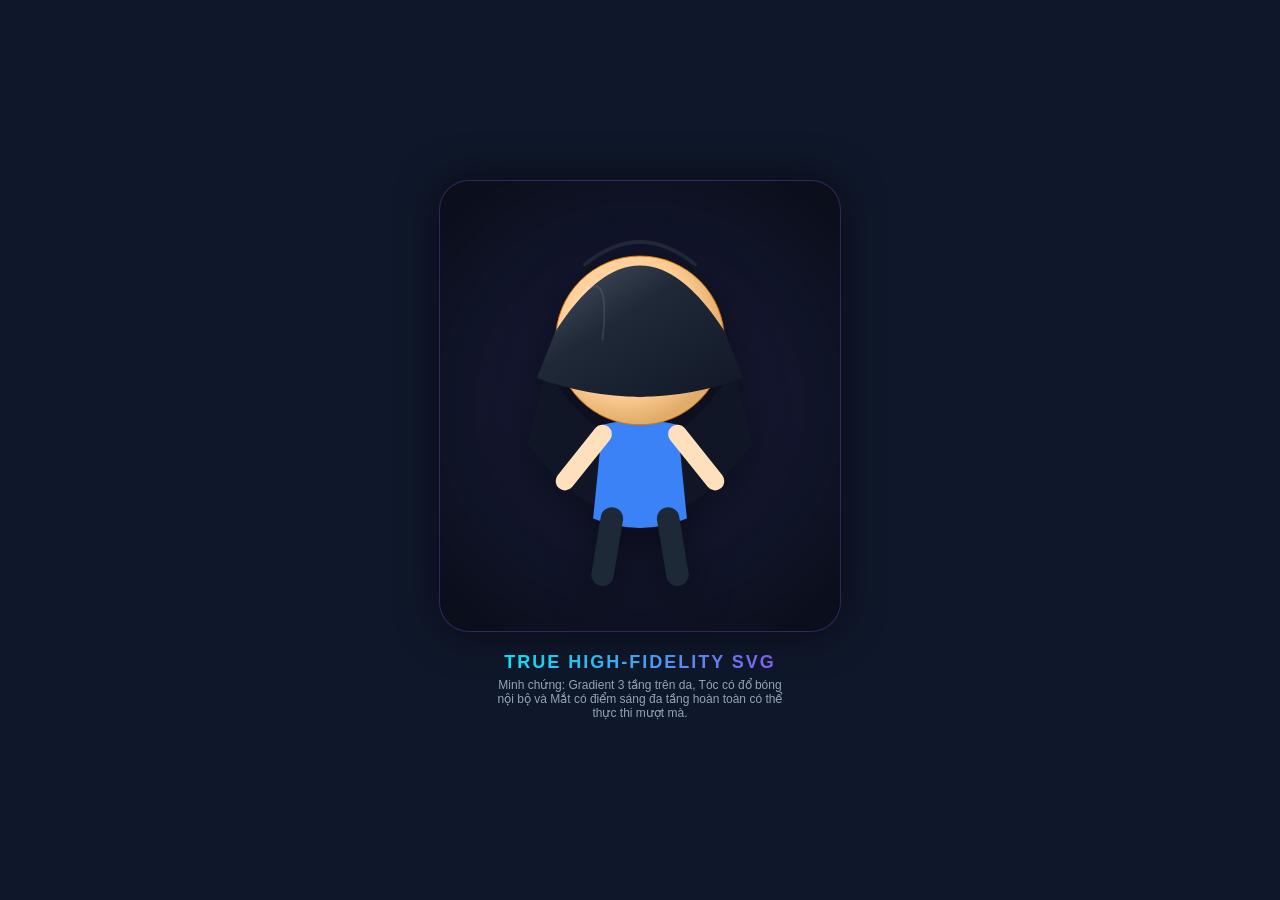
<file: chibi_high_fidelity_test.html>
<!DOCTYPE html>
<html lang="vi">
<head>
    <meta charset="UTF-8">
    <meta name="viewport" content="width=device-width, initial-scale=1.0">
    <title>Chibi High-Fidelity Proof of Concept</title>
    <style>
        body {
            background: #0f172a;
            color: #fff;
            font-family: 'Segoe UI', Tahoma, Geneva, Verdana, sans-serif;
            display: flex;
            flex-direction: column;
            align-items: center;
            justify-content: center;
            height: 100vh;
            margin: 0;
            overflow: hidden;
        }
        .container {
            position: relative;
            width: 400px;
            height: 450px;
            background: radial-gradient(circle, rgba(139, 92, 246, 0.1) 0%, rgba(0,0,0,0.4) 100%);
            border-radius: 30px;
            border: 1px solid rgba(139,92,246,0.3);
            display: flex;
            align-items: center;
            justify-content: center;
            box-shadow: 0 0 40px rgba(0,0,0,0.5);
        }
        .label {
            margin-top: 20px;
            font-size: 18px;
            font-weight: 800;
            text-transform: uppercase;
            letter-spacing: 2px;
            background: linear-gradient(135deg, #00f3ff, #8b5cf6);
            -webkit-background-clip: text;
            -webkit-text-fill-color: transparent;
        }
        .desc {
            font-size: 12px;
            color: #94a3b8;
            margin-top: 5px;
            text-align: center;
            max-width: 300px;
        }
        svg {
            width: 100%;
            height: 100%;
            filter: drop-shadow(0 10px 20px rgba(0,0,0,0.5));
        }
        
        @keyframes float {
            0%, 100% { transform: translateY(0); }
            50% { transform: translateY(-10px); }
        }
        .chibi-main {
            animation: float 3s infinite ease-in-out;
        }
    </style>
</head>
<body>
    <div class="container">
        <svg viewBox="0 0 200 240" xmlns="http://www.w3.org/2000/svg">
            <defs>
                <!-- Skin Gradient (Multi-layered for depth) -->
                <radialGradient id="skinGrad" cx="40%" cy="40%" r="60%">
                    <stop offset="0%" stop-color="#ffe0bd" />
                    <stop offset="70%" stop-color="#ffcd94" />
                    <stop offset="100%" stop-color="#e0ac69" />
                </radialGradient>
                
                <!-- Hair Gradient (Glossy) -->
                <linearGradient id="hairGrad" x1="0%" y1="0%" x2="100%" y2="100%">
                    <stop offset="0%" stop-color="#4b5563" />
                    <stop offset="40%" stop-color="#1f2937" />
                    <stop offset="100%" stop-color="#111827" />
                </linearGradient>
                
                <!-- Eye Glow -->
                <filter id="eyeGlow">
                    <feGaussianBlur stdDeviation="1.5" result="blur"/>
                    <feComposite in="SourceGraphic" in2="blur" operator="over"/>
                </filter>
                
                <!-- Shadow Mask -->
                <mask id="headMask">
                    <circle cx="100" cy="85" r="45" fill="white" />
                </mask>
            </defs>
            
            <g class="chibi-main">
                <!-- 1. Back Hair (Behind Head) -->
                <path d="M 50 100 Q 100 180 150 100 L 160 140 Q 100 220 40 140 Z" fill="#111827" opacity="0.9" />
                
                <!-- 2. Body -->
                <g class="body">
                    <!-- Neck -->
                    <rect x="92" y="120" width="16" height="15" fill="#e0ac69" rx="5" />
                    <!-- Torso -->
                    <path d="M 80 130 Q 100 125 120 130 L 125 180 Q 100 190 75 180 Z" fill="#3b82f6" />
                    <!-- Arms (Simple but shaded) -->
                    <path d="M 80 135 L 60 160" stroke="#ffe0bd" stroke-width="10" stroke-linecap="round" />
                    <path d="M 120 135 L 140 160" stroke="#ffe0bd" stroke-width="10" stroke-linecap="round" />
                    <!-- Legs -->
                    <path d="M 85 180 L 80 210" stroke="#1e2937" stroke-width="12" stroke-linecap="round" />
                    <path d="M 115 180 L 120 210" stroke="#1e2937" stroke-width="12" stroke-linecap="round" />
                </g>

                <!-- 3. Head (The "Face" Base) -->
                <g class="head">
                    <circle cx="100" cy="85" r="45" fill="url(#skinGrad)" stroke="#d97706" stroke-width="0.5" />
                    <!-- Cheeks Blush -->
                    <circle cx="75" cy="100" r="8" fill="#f43f5e" opacity="0.3" filter="url(#eyeGlow)" />
                    <circle cx="125" cy="100" r="8" fill="#f43f5e" opacity="0.3" filter="url(#eyeGlow)" />
                </g>
                
                <!-- 4. Face Features (High Fidelty) -->
                <g class="face">
                    <!-- Left Eye -->
                    <g transform="translate(75, 85)">
                        <circle r="8" fill="#111" />
                        <circle r="3" cx="-2" cy="-2" fill="#fff" /> <!-- Sparkle -->
                        <circle r="1" cx="2" cy="3" fill="#fff" opacity="0.5" /> <!-- Sub-sparkle -->
                    </g>
                    <!-- Right Eye -->
                    <g transform="translate(125, 85)">
                        <circle r="8" fill="#111" />
                        <circle r="3" cx="-2" cy="-2" fill="#fff" />
                        <circle r="1" cx="2" cy="3" fill="#fff" opacity="0.5" />
                    </g>
                    <!-- Mouth -->
                    <path d="M 92 110 Q 100 118 108 110" fill="none" stroke="#6b21a8" stroke-width="2.5" stroke-linecap="round" />
                    <path d="M 100 114 Q 100 117 100 114" fill="#a855f7" opacity="0.5" stroke-width="1" /> <!-- Tongue peek -->
                </g>
                
                <!-- 5. Front Hair (Styles) -->
                <g class="front-hair">
                    <!-- A stylized fringe with multiple paths for depth -->
                    <path d="M 55 80 Q 100 10 145 80 L 155 105 Q 100 125 45 105 Z" fill="url(#hairGrad)" />
                    <!-- Strands/Highlights -->
                    <path d="M 70 45 Q 100 20 130 45" fill="none" stroke="#6b7280" stroke-width="2" opacity="0.2" />
                    <path d="M 65 65 Q 85 40 80 85" fill="none" stroke="#fff" stroke-width="1" opacity="0.1" />
                </g>
            </g>
        </svg>
    </div>
    
    <div class="label">True High-Fidelity SVG</div>
    <div class="desc">Minh chứng: Gradient 3 tầng trên da, Tóc có đổ bóng nội bộ và Mắt có điểm sáng đa tầng hoàn toàn có thể thực thi mượt mà.</div>
</body>
</html>
</file>
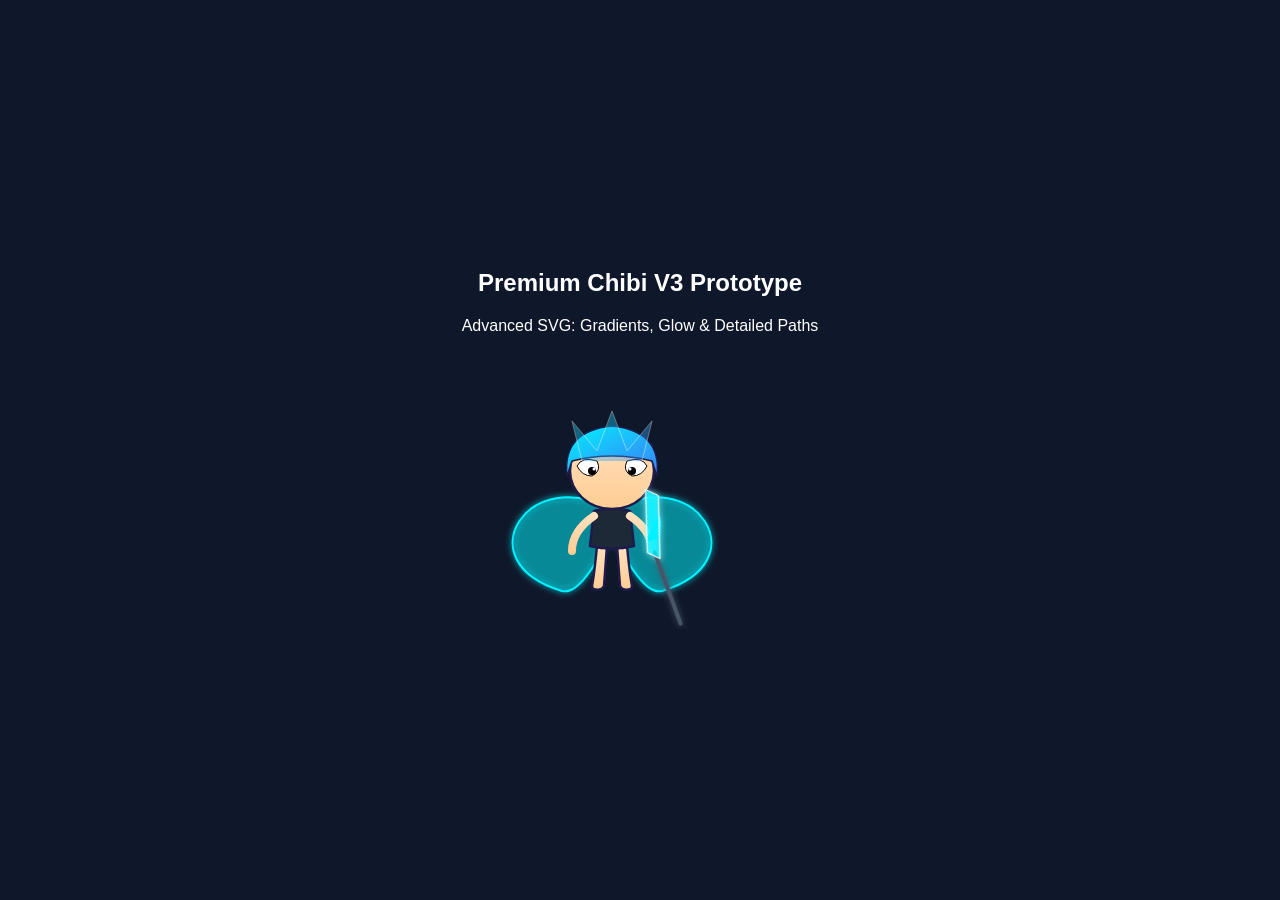
<file: chibi_v3_demo.html>
<!DOCTYPE html>
<html>
<head>
    <style>
        body { background: #0f172a; display: flex; justify-content: center; align-items: center; height: 100vh; margin: 0; }
        .demo-container { text-align: center; color: #fff; font-family: sans-serif; }
        .chibi-v3 { width: 300px; height: 300px; }
    </style>
</head>
<body>
    <div class="demo-container">
        <h2>Premium Chibi V3 Prototype</h2>
        <p>Advanced SVG: Gradients, Glow & Detailed Paths</p>
        <div class="chibi-v3">
            <svg viewBox="-50 -50 300 300" xmlns="http://www.w3.org/2000/svg">
                <defs>
                    <!-- Skin Gradient -->
                    <linearGradient id="skinGrad" x1="0%" y1="0%" x2="0%" y2="100%">
                        <stop offset="0%" stop-color="#ffe0bd" />
                        <stop offset="100%" stop-color="#ffcd94" />
                    </linearGradient>
                    <!-- Cyber Hair Gradient -->
                    <linearGradient id="hairGrad" x1="0%" y1="0%" x2="100%" y2="100%">
                        <stop offset="0%" stop-color="#00f3ff" />
                        <stop offset="100%" stop-color="#3b82f6" />
                    </linearGradient>
                    <!-- Glow Filter -->
                    <filter id="neonGlow" x="-50%" y="-50%" width="200%" height="200%">
                        <feGaussianBlur stdDeviation="3" result="blur" />
                        <feComposite in="SourceGraphic" in2="blur" operator="over" />
                    </filter>
                </defs>

                <!-- Back Wing (Glow) -->
                <g filter="url(#neonGlow)">
                    <path d="M 100 110 C 20 60 -50 160 50 190 Q 70 195 100 130" fill="rgba(0, 243, 255, 0.3)" stroke="#00f3ff" stroke-width="2" />
                    <path d="M 100 110 C 180 60 250 160 150 190 Q 130 195 100 130" fill="rgba(0, 243, 255, 0.3)" stroke="#00f3ff" stroke-width="2" />
                </g>

                <!-- Body (Male - Stronger shoulders) -->
                <g stroke="#1e1b4b" stroke-width="2.5" stroke-linejoin="round">
                    <!-- Legs -->
                    <path d="M 85 145 Q 82 175 80 185 C 80 190 90 190 92 185 L 95 145 Z" fill="url(#skinGrad)" />
                    <path d="M 115 145 Q 118 175 120 185 C 120 190 110 190 108 185 L 105 145 Z" fill="url(#skinGrad)" />
                    <!-- Torso -->
                    <path d="M 82 110 Q 100 105 118 110 L 122 145 Q 100 150 78 145 Z" fill="#1e2937" /> <!-- Cyber Suit -->
                    <!-- Arms -->
                    <path d="M 82 115 Q 60 130 60 150" fill="none" stroke="url(#skinGrad)" stroke-width="8" stroke-linecap="round" />
                    <path d="M 118 115 Q 140 130 140 150" fill="none" stroke="url(#skinGrad)" stroke-width="8" stroke-linecap="round" />
                </g>

                <!-- Head -->
                <g transform="translate(0, -10)">
                    <ellipse cx="100" cy="80" rx="42" ry="38" fill="url(#skinGrad)" stroke="#1e1b4b" stroke-width="2.5" />
                    <!-- Eyes (Detailed Anime Style) -->
                    <g transform="translate(80, 80)">
                        <path d="M -15 -5 Q -10 -15 5 -10 Q 10 0 0 5 Q -10 5 -15 -5" fill="#fff" stroke="#000" stroke-width="1" />
                        <circle cx="0" cy="0" r="4" fill="#000" />
                        <circle cx="2" cy="-2" r="1.5" fill="#fff" />
                    </g>
                    <g transform="translate(120, 80) scale(-1, 1)">
                        <path d="M -15 -5 Q -10 -15 5 -10 Q 10 0 0 5 Q -10 5 -15 -5" fill="#fff" stroke="#000" stroke-width="1" />
                        <circle cx="0" cy="0" r="4" fill="#000" />
                        <circle cx="2" cy="-2" r="1.5" fill="#fff" />
                    </g>
                    <!-- Hair (Detailed Path) -->
                    <path d="M 55 85 Q 50 40 100 35 Q 150 40 145 85 L 140 70 Q 100 60 60 70 Z" fill="url(#hairGrad)" stroke="#1e1b4b" stroke-width="1.5" />
                    <path d="M 70 70 L 60 30 L 85 60 L 100 20 L 115 60 L 140 30 L 130 70" fill="url(#hairGrad)" stroke="#fff" stroke-width="1" opacity="0.4" />
                </g>

                <!-- Weapon (Holding) -->
                <g filter="url(#neonGlow)" transform="translate(140, 150) rotate(-20)">
                    <rect x="0" y="0" width="4" height="80" rx="2" fill="#475569" />
                    <path d="M -5 0 Q 30 -40 10 0 Z" fill="#00f3ff" transform="translate(2, -10)" />
                    <path d="M -5 0 L 15 -60 L 25 -50 L 5 10 Z" fill="rgba(0, 243, 255, 0.8)" stroke="#fff" stroke-width="1" />
                </g>
            </svg>
        </div>
    </div>
</body>
</html>
</file>
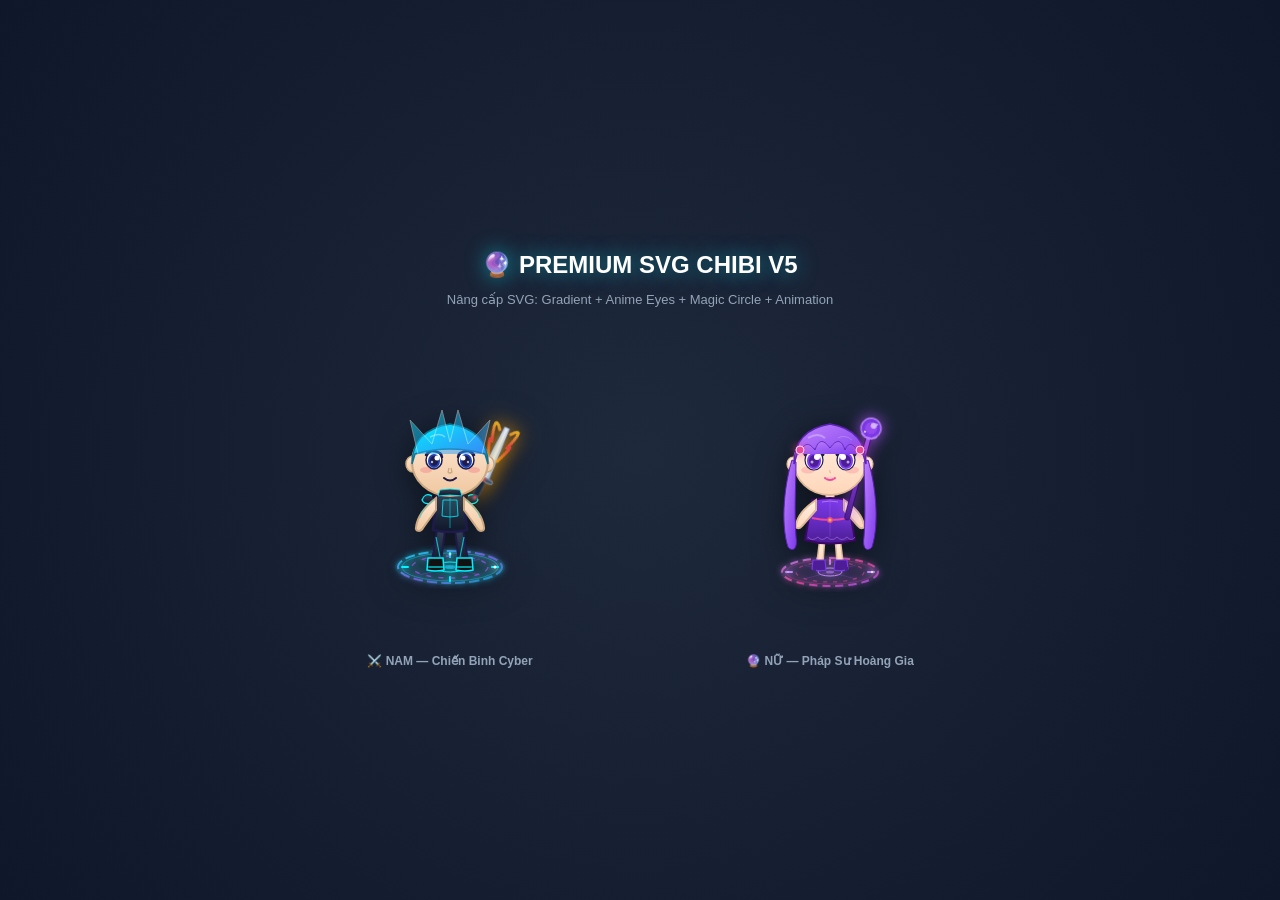
<file: chibi_v5_demo.html>
<!DOCTYPE html>
<html>
<head>
    <style>
        body { 
            background: radial-gradient(circle, #1e293b 0%, #0f172a 100%); 
            display: flex; justify-content: center; align-items: center; 
            height: 100vh; margin: 0; overflow: hidden;
            color: #fff; font-family: 'Inter', sans-serif;
        }
        .demo { text-align: center; }
        h2 { font-weight: 800; text-shadow: 0 0 20px rgba(0,243,255,0.5); margin-bottom: 5px; }
        p { color: #94a3b8; font-size: 13px; margin-bottom: 15px; }
        .stage { display: flex; gap: 60px; justify-content: center; align-items: flex-end; }
        .chibi-card { text-align: center; }
        .chibi-card span { display: block; margin-top: 8px; font-size: 12px; color: #94a3b8; font-weight: 600; }
        svg.chibi { filter: drop-shadow(0 5px 15px rgba(0,0,0,0.5)); }

        /* Animations */
        @keyframes breathe { 0%,100% { transform: translateY(0); } 50% { transform: translateY(-3px); } }
        @keyframes armSwing { 0%,100% { transform: rotate(0deg); } 50% { transform: rotate(-12deg); } }
        @keyframes armSwingR { 0%,100% { transform: rotate(0deg); } 50% { transform: rotate(12deg); } }
        @keyframes runeRotate { from { transform: rotate(0deg); } to { transform: rotate(360deg); } }
        @keyframes runeRotateRev { from { transform: rotate(360deg); } to { transform: rotate(0deg); } }
        @keyframes glowPulse { 0%,100% { opacity: 0.6; } 50% { opacity: 1; } }
        @keyframes fireDance { 0%,100% { transform: scaleY(1) translateY(0); } 50% { transform: scaleY(1.15) translateY(-2px); } }
        .breathe { animation: breathe 3s ease-in-out infinite; }
        .arm-l { transform-origin: 88px 116px; animation: armSwing 2.5s ease-in-out infinite; }
        .arm-r { transform-origin: 112px 116px; animation: armSwingR 2.5s ease-in-out infinite; }
    </style>
</head>
<body>
<div class="demo">
    <h2>🔮 PREMIUM SVG CHIBI V5</h2>
    <p>Nâng cấp SVG: Gradient + Anime Eyes + Magic Circle + Animation</p>
    
    <div class="stage">

        <!-- ============ MALE CYBER WARRIOR ============ -->
        <div class="chibi-card">
        <svg class="chibi" viewBox="-60 -60 320 320" width="320" height="320" xmlns="http://www.w3.org/2000/svg">
            <defs>
                <linearGradient id="skinM" x1="0%" y1="0%" x2="0%" y2="100%">
                    <stop offset="0%" stop-color="#ffe8d6"/><stop offset="100%" stop-color="#f0c8a0"/>
                </linearGradient>
                <linearGradient id="hairCyber" x1="0%" y1="0%" x2="100%" y2="100%">
                    <stop offset="0%" stop-color="#00f3ff"/><stop offset="100%" stop-color="#3b82f6"/>
                </linearGradient>
                <linearGradient id="armorDark" x1="0%" y1="0%" x2="0%" y2="100%">
                    <stop offset="0%" stop-color="#334155"/><stop offset="100%" stop-color="#0f172a"/>
                </linearGradient>
                <linearGradient id="fireGrad" x1="0%" y1="100%" x2="0%" y2="0%">
                    <stop offset="0%" stop-color="#f59e0b"/><stop offset="50%" stop-color="#ef4444"/><stop offset="100%" stop-color="#fbbf24"/>
                </linearGradient>
                <linearGradient id="bladeSteel" x1="0%" y1="0%" x2="100%" y2="0%">
                    <stop offset="0%" stop-color="#94a3b8"/><stop offset="50%" stop-color="#e2e8f0"/><stop offset="100%" stop-color="#94a3b8"/>
                </linearGradient>
                <linearGradient id="runeGrad" x1="0%" y1="0%" x2="100%" y2="100%">
                    <stop offset="0%" stop-color="#00f3ff"/><stop offset="50%" stop-color="#8b5cf6"/><stop offset="100%" stop-color="#06b6d4"/>
                </linearGradient>
                <filter id="glow"><feGaussianBlur stdDeviation="3" result="b"/><feComposite in="SourceGraphic" in2="b" operator="over"/></filter>
                <filter id="glowStrong"><feGaussianBlur stdDeviation="5" result="b"/><feComposite in="SourceGraphic" in2="b" operator="over"/></filter>
            </defs>

            <!-- ===== MAGIC CIRCLE (Under Feet) ===== -->
            <g transform="translate(100, 185)" filter="url(#glow)">
                <!-- Ground glow -->
                <ellipse rx="55" ry="18" fill="rgba(0,243,255,0.08)"/>
                <!-- Outer ring -->
                <g style="animation: runeRotate 10s linear infinite;">
                    <ellipse rx="52" ry="16" fill="none" stroke="url(#runeGrad)" stroke-width="2" stroke-dasharray="10 4" opacity="0.8"/>
                    <ellipse rx="48" ry="14" fill="none" stroke="#00f3ff" stroke-width="0.8" opacity="0.4"/>
                    <!-- Rune marks -->
                    <line x1="-48" y1="0" x2="-42" y2="0" stroke="#00f3ff" stroke-width="2" stroke-linecap="round"/>
                    <line x1="42" y1="0" x2="48" y2="0" stroke="#00f3ff" stroke-width="2" stroke-linecap="round"/>
                    <line x1="0" y1="-14" x2="0" y2="-10" stroke="#00f3ff" stroke-width="2" stroke-linecap="round"/>
                    <line x1="0" y1="10" x2="0" y2="14" stroke="#00f3ff" stroke-width="2" stroke-linecap="round"/>
                </g>
                <!-- Inner ring (reverse) -->
                <g style="animation: runeRotateRev 15s linear infinite;">
                    <ellipse rx="38" ry="11" fill="none" stroke="#a855f7" stroke-width="1.5" stroke-dasharray="5 7" opacity="0.6"/>
                    <!-- Star pattern -->
                    <line x1="-30" y1="-8" x2="30" y2="8" stroke="#8b5cf6" stroke-width="0.6" opacity="0.5"/>
                    <line x1="30" y1="-8" x2="-30" y2="8" stroke="#8b5cf6" stroke-width="0.6" opacity="0.5"/>
                    <line x1="-20" y1="-10" x2="20" y2="10" stroke="#8b5cf6" stroke-width="0.6" opacity="0.3"/>
                </g>
                <!-- Core -->
                <ellipse rx="15" ry="5" fill="none" stroke="#00f3ff" stroke-width="1" style="animation: runeRotate 4s linear infinite;"/>
                <ellipse rx="5" ry="2" fill="#00f3ff" opacity="0.5" style="animation: glowPulse 2s ease-in-out infinite;">
                    <animate attributeName="rx" values="4;7;4" dur="2s" repeatCount="indefinite"/>
                </ellipse>
                <!-- Sparkles -->
                <circle cx="-45" cy="0" r="1.5" fill="#fff"><animate attributeName="opacity" values="0;1;0" dur="1.5s" repeatCount="indefinite"/></circle>
                <circle cx="45" cy="0" r="1.5" fill="#fff"><animate attributeName="opacity" values="0;1;0" dur="2s" repeatCount="indefinite" begin="0.5s"/></circle>
                <circle cx="0" cy="-13" r="1.5" fill="#fff"><animate attributeName="opacity" values="0;1;0" dur="1.8s" repeatCount="indefinite" begin="1s"/></circle>
            </g>

            <!-- ===== CHARACTER BODY ===== -->
            <g class="breathe">
                <!-- Neck -->
                <rect x="95" y="104" width="10" height="14" rx="3" fill="url(#skinM)" stroke="#c9a882" stroke-width="1.5"/>
                
                <!-- Legs -->
                <path d="M 87 148 Q 84 168 82 178 C 81 183 89 184 91 179 L 95 148 Z" fill="url(#armorDark)" stroke="#1e1b4b" stroke-width="2"/>
                <path d="M 113 148 Q 116 168 118 178 C 119 183 111 184 109 179 L 105 148 Z" fill="url(#armorDark)" stroke="#1e1b4b" stroke-width="2"/>
                <!-- Neon stripes on legs -->
                <line x1="86" y1="155" x2="90" y2="175" stroke="#00f3ff" stroke-width="1.2" opacity="0.7"/>
                <line x1="114" y1="155" x2="110" y2="175" stroke="#00f3ff" stroke-width="1.2" opacity="0.7"/>
                
                <!-- Boots -->
                <path d="M 78 176 L 93 176 L 94 188 Q 85 190 77 188 Z" fill="#111" stroke="#00f3ff" stroke-width="1.5"/>
                <path d="M 122 176 L 107 176 L 106 188 Q 115 190 123 188 Z" fill="#111" stroke="#00f3ff" stroke-width="1.5"/>
                <rect x="78" y="184" width="16" height="2" rx="1" fill="#00f3ff" opacity="0.6"/>
                <rect x="106" y="184" width="16" height="2" rx="1" fill="#00f3ff" opacity="0.6"/>

                <!-- Torso (Cyber Armor) -->
                <path d="M 86 114 Q 100 110 114 114 L 117 148 Q 100 152 83 148 Z" fill="url(#armorDark)" stroke="#1e1b4b" stroke-width="2.5"/>
                <!-- Armor plate detail -->
                <path d="M 93 118 L 107 118 L 108 134 Q 100 136 92 134 Z" fill="rgba(0,243,255,0.08)" stroke="#00f3ff" stroke-width="0.8" rx="2"/>
                <!-- Neon line down center -->
                <line x1="100" y1="116" x2="100" y2="146" stroke="#00f3ff" stroke-width="1" opacity="0.5"/>
                <!-- Shoulder plates -->
                <path d="M 82 114 Q 75 110 72 118 Q 75 124 84 120" fill="url(#armorDark)" stroke="#00f3ff" stroke-width="1.2"/>
                <path d="M 118 114 Q 125 110 128 118 Q 125 124 116 120" fill="url(#armorDark)" stroke="#00f3ff" stroke-width="1.2"/>

                <!-- Left Arm (swinging) -->
                <g class="arm-l">
                    <path d="M 86 116 Q 68 130 66 145 C 65 150 71 150 73 146 L 86 128 Z" fill="url(#skinM)" stroke="#c9a882" stroke-width="2"/>
                    <!-- Arm armor piece -->
                    <path d="M 84 118 Q 72 126 70 136" fill="none" stroke="#00f3ff" stroke-width="1" opacity="0.5"/>
                </g>

                <!-- Right Arm (holding weapon) -->
                <g class="arm-r">
                    <path d="M 114 116 Q 132 130 134 145 C 135 150 129 150 127 146 L 114 128 Z" fill="url(#skinM)" stroke="#c9a882" stroke-width="2"/>
                    <path d="M 116 118 Q 128 126 130 136" fill="none" stroke="#00f3ff" stroke-width="1" opacity="0.5"/>
                    
                    <!-- ===== WEAPON: Đại Đao Lửa (IN HAND!) ===== -->
                    <g transform="translate(132, 100) rotate(25)" style="filter: drop-shadow(0 0 10px #f59e0b);">
                        <!-- Blade -->
                        <path d="M -3 -60 L 3 -60 L 6 -5 L -6 -5 Z" fill="url(#bladeSteel)" stroke="#475569" stroke-width="0.8"/>
                        <!-- Blade edge highlight -->
                        <path d="M 0 -58 L 2 -8" stroke="#fff" stroke-width="1" opacity="0.4"/>
                        <!-- Fire effect (animated) -->
                        <g style="animation: fireDance 0.6s ease-in-out infinite;">
                            <path d="M -6 -55 Q -18 -70 -8 -40 Q -15 -50 -5 -25" fill="none" stroke="url(#fireGrad)" stroke-width="3" stroke-linecap="round" opacity="0.85"/>
                            <path d="M 6 -55 Q 18 -70 8 -40 Q 15 -50 5 -25" fill="none" stroke="url(#fireGrad)" stroke-width="3" stroke-linecap="round" opacity="0.85"/>
                        </g>
                        <!-- Fire glow core -->
                        <path d="M -2 -50 L 2 -50 L 3 -15 L -3 -15 Z" fill="#fbbf24" opacity="0.25" style="filter: blur(3px);"/>
                        <!-- Guard -->
                        <rect x="-10" y="-5" width="20" height="4" rx="2" fill="#475569" stroke="#94a3b8" stroke-width="0.8"/>
                        <circle cx="0" cy="-3" r="2.5" fill="#ef4444" opacity="0.8"/>
                        <!-- Handle -->
                        <rect x="-3" y="-1" width="6" height="16" rx="2" fill="#1e293b" stroke="#475569" stroke-width="0.8"/>
                        <!-- Pommel gem -->
                        <circle cx="0" cy="17" r="3" fill="#475569"/><circle cx="0" cy="17" r="1.5" fill="#ef4444"/>
                    </g>
                </g>

                <!-- ===== HEAD ===== -->
                <g>
                    <!-- Ears -->
                    <ellipse cx="63" cy="82" rx="7" ry="8" fill="url(#skinM)" stroke="#c9a882" stroke-width="1.5"/>
                    <ellipse cx="137" cy="82" rx="7" ry="8" fill="url(#skinM)" stroke="#c9a882" stroke-width="1.5"/>
                    <!-- Inner ear -->
                    <ellipse cx="64" cy="82" rx="4" ry="5" fill="#f0a0a0" opacity="0.3"/>
                    <ellipse cx="136" cy="82" rx="4" ry="5" fill="#f0a0a0" opacity="0.3"/>

                    <!-- Face -->
                    <ellipse cx="100" cy="80" rx="38" ry="34" fill="url(#skinM)" stroke="#c9a882" stroke-width="2"/>
                    <!-- Cheek blush -->
                    <ellipse cx="76" cy="88" rx="6" ry="3" fill="#f43f5e" opacity="0.25"/>
                    <ellipse cx="124" cy="88" rx="6" ry="3" fill="#f43f5e" opacity="0.25"/>

                    <!-- EYES (Premium Anime Style) -->
                    <!-- Left eye -->
                    <g transform="translate(84, 78)">
                        <ellipse rx="8" ry="9" fill="#fff" stroke="#1e1b4b" stroke-width="1.5"/>
                        <ellipse rx="6" ry="7" fill="#1e40af" cy="1"/>
                        <ellipse rx="4" ry="5" fill="#1e1b4b" cy="1"/>
                        <!-- Highlight -->
                        <circle cx="3" cy="-2" r="2.5" fill="#fff"/>
                        <circle cx="-2" cy="2" r="1.2" fill="#fff" opacity="0.7"/>
                        <!-- Upper lash -->
                        <path d="M -8 -5 Q -6 -9 -2 -9 Q 2 -9 6 -7 Q 8 -5 8 -3" fill="none" stroke="#1e1b4b" stroke-width="2.5" stroke-linecap="round"/>
                    </g>
                    <!-- Right eye -->
                    <g transform="translate(116, 78)">
                        <ellipse rx="8" ry="9" fill="#fff" stroke="#1e1b4b" stroke-width="1.5"/>
                        <ellipse rx="6" ry="7" fill="#1e40af" cy="1"/>
                        <ellipse rx="4" ry="5" fill="#1e1b4b" cy="1"/>
                        <circle cx="-3" cy="-2" r="2.5" fill="#fff"/>
                        <circle cx="2" cy="2" r="1.2" fill="#fff" opacity="0.7"/>
                        <path d="M -8 -3 Q -8 -5 -6 -7 Q -2 -9 2 -9 Q 6 -9 8 -5" fill="none" stroke="#1e1b4b" stroke-width="2.5" stroke-linecap="round"/>
                    </g>

                    <!-- Eyebrows (thick, masculine) -->
                    <path d="M 73 66 Q 80 62 92 66" stroke="#111" stroke-width="3" fill="none" stroke-linecap="round"/>
                    <path d="M 108 66 Q 120 62 127 66" stroke="#111" stroke-width="3" fill="none" stroke-linecap="round"/>

                    <!-- Nose -->
                    <path d="M 99 86 L 98 90 Q 100 92 102 90 L 101 86" fill="none" stroke="#c9a882" stroke-width="1.2"/>

                    <!-- Mouth (confident grin) -->
                    <path d="M 94 96 Q 100 101 106 96" stroke="#1e1b4b" stroke-width="2" fill="none" stroke-linecap="round"/>

                    <!-- HAIR (Spiky Cyber) -->
                    <path d="M 62 82 Q 62 48 100 42 Q 138 48 138 82 L 135 72 Q 100 62 65 72 Z" fill="url(#hairCyber)" stroke="#0e7490" stroke-width="1.5"/>
                    <!-- Spikes -->
                    <path d="M 68 72 L 60 38 L 82 62 L 92 28 L 100 60 L 108 28 L 118 62 L 140 38 L 132 72" 
                          fill="url(#hairCyber)" stroke="#fff" stroke-width="0.8" opacity="0.5"/>
                    <!-- Hair shine -->
                    <path d="M 80 55 Q 90 50 95 55" stroke="#fff" stroke-width="1.5" fill="none" opacity="0.4"/>
                </g>

                <!-- Neck guard (armor) -->
                <path d="M 90 108 Q 100 106 110 108 L 112 114 Q 100 112 88 114 Z" fill="url(#armorDark)" stroke="#00f3ff" stroke-width="0.8"/>
            </g>
        </svg>
        <span>⚔️ NAM — Chiến Binh Cyber</span>
        </div>

        <!-- ============ FEMALE MAGE ============ -->
        <div class="chibi-card">
        <svg class="chibi" viewBox="-60 -60 320 320" width="320" height="320" xmlns="http://www.w3.org/2000/svg">
            <defs>
                <linearGradient id="skinF" x1="0%" y1="0%" x2="0%" y2="100%">
                    <stop offset="0%" stop-color="#fff0e6"/><stop offset="100%" stop-color="#ffd6b8"/>
                </linearGradient>
                <linearGradient id="hairPurple" x1="0%" y1="0%" x2="100%" y2="100%">
                    <stop offset="0%" stop-color="#c084fc"/><stop offset="100%" stop-color="#7c3aed"/>
                </linearGradient>
                <linearGradient id="dressGrad" x1="0%" y1="0%" x2="0%" y2="100%">
                    <stop offset="0%" stop-color="#7c3aed"/><stop offset="100%" stop-color="#4c1d95"/>
                </linearGradient>
                <linearGradient id="runeGradF" x1="0%" y1="0%" x2="100%" y2="100%">
                    <stop offset="0%" stop-color="#c084fc"/><stop offset="50%" stop-color="#ec4899"/><stop offset="100%" stop-color="#a855f7"/>
                </linearGradient>
                <linearGradient id="staffGrad" x1="0%" y1="0%" x2="0%" y2="100%">
                    <stop offset="0%" stop-color="#a855f7"/><stop offset="100%" stop-color="#4c1d95"/>
                </linearGradient>
            </defs>

            <!-- ===== MAGIC CIRCLE (Pink/Purple) ===== -->
            <g transform="translate(100, 190)" filter="url(#glow)">
                <ellipse rx="50" ry="16" fill="rgba(192,132,252,0.08)"/>
                <g style="animation: runeRotate 12s linear infinite;">
                    <ellipse rx="48" ry="14" fill="none" stroke="url(#runeGradF)" stroke-width="2" stroke-dasharray="8 5" opacity="0.8"/>
                    <ellipse rx="44" ry="12" fill="none" stroke="#ec4899" stroke-width="0.6" opacity="0.4"/>
                    <line x1="-44" y1="0" x2="-38" y2="0" stroke="#c084fc" stroke-width="2" stroke-linecap="round"/>
                    <line x1="38" y1="0" x2="44" y2="0" stroke="#c084fc" stroke-width="2" stroke-linecap="round"/>
                    <line x1="0" y1="-12" x2="0" y2="-8" stroke="#c084fc" stroke-width="2" stroke-linecap="round"/>
                </g>
                <g style="animation: runeRotateRev 18s linear infinite;">
                    <ellipse rx="34" ry="10" fill="none" stroke="#ec4899" stroke-width="1.2" stroke-dasharray="4 6" opacity="0.5"/>
                    <line x1="-26" y1="-7" x2="26" y2="7" stroke="#a855f7" stroke-width="0.5" opacity="0.4"/>
                    <line x1="26" y1="-7" x2="-26" y2="7" stroke="#a855f7" stroke-width="0.5" opacity="0.4"/>
                </g>
                <ellipse rx="12" ry="4" fill="none" stroke="#c084fc" stroke-width="1" style="animation: runeRotate 5s linear infinite;"/>
                <ellipse rx="4" ry="1.5" fill="#c084fc" opacity="0.5" style="animation: glowPulse 2s ease-in-out infinite;"/>
                <circle cx="-42" cy="0" r="1.2" fill="#fff"><animate attributeName="opacity" values="0;1;0" dur="1.6s" repeatCount="indefinite"/></circle>
                <circle cx="42" cy="0" r="1.2" fill="#fff"><animate attributeName="opacity" values="0;1;0" dur="2.1s" repeatCount="indefinite" begin="0.7s"/></circle>
            </g>

            <!-- ===== CHARACTER BODY ===== -->
            <g class="breathe">
                <!-- Neck (slender) -->
                <rect x="96" y="106" width="8" height="12" rx="3" fill="url(#skinF)" stroke="#deb897" stroke-width="1.2"/>

                <!-- Legs (slender) -->
                <path d="M 90 155 Q 88 172 87 180 C 86 184 92 184 93 180 L 95 155 Z" fill="url(#skinF)" stroke="#deb897" stroke-width="1.5"/>
                <path d="M 110 155 Q 112 172 113 180 C 114 184 108 184 107 180 L 105 155 Z" fill="url(#skinF)" stroke="#deb897" stroke-width="1.5"/>

                <!-- Heeled boots (elegant) -->
                <path d="M 83 178 L 95 178 L 96 188 Q 88 190 82 187 Z" fill="#4c1d95" stroke="#7c3aed" stroke-width="1.2"/>
                <path d="M 117 178 L 105 178 L 104 188 Q 112 190 118 187 Z" fill="#4c1d95" stroke="#7c3aed" stroke-width="1.2"/>
                <!-- Heel -->
                <rect x="83" y="185" width="3" height="4" fill="#4c1d95"/>
                <rect x="115" y="185" width="3" height="4" fill="#4c1d95"/>

                <!-- Dress (flowing skirt) -->
                <path d="M 82 118 Q 100 114 118 118 L 125 158 Q 100 165 75 158 Z" fill="url(#dressGrad)" stroke="#3b0764" stroke-width="2"/>
                <!-- Dress decoration -->
                <path d="M 92 120 Q 100 118 108 120" stroke="#c084fc" stroke-width="0.8" fill="none"/>
                <path d="M 100 120 L 100 155" stroke="#c084fc" stroke-width="0.6" opacity="0.4"/>
                <!-- Ribbon/Belt -->
                <path d="M 82 136 Q 100 140 118 136" fill="none" stroke="#ec4899" stroke-width="2"/>
                <circle cx="100" cy="138" r="3" fill="#ec4899"/><circle cx="100" cy="138" r="1.5" fill="#fbbf24"/>
                <!-- Skirt lace -->
                <path d="M 78 155 Q 82 160 88 155 Q 92 160 97 155 Q 102 160 107 155 Q 112 160 117 155 Q 122 160 125 155" 
                      fill="none" stroke="#c084fc" stroke-width="1" opacity="0.5"/>

                <!-- Left Arm -->
                <g class="arm-l">
                    <path d="M 86 118 Q 68 130 66 143 C 65 147 70 147 72 144 L 86 128 Z" fill="url(#skinF)" stroke="#deb897" stroke-width="2"/>
                </g>

                <!-- Right Arm (holding staff) -->
                <g class="arm-r">
                    <path d="M 114 118 Q 132 130 134 143 C 135 147 130 147 128 144 L 114 128 Z" fill="url(#skinF)" stroke="#deb897" stroke-width="2"/>

                    <!-- ===== WEAPON: Magic Staff (IN HAND!) ===== -->
                    <g transform="translate(132, 80) rotate(15)" style="filter: drop-shadow(0 0 8px #a855f7);">
                        <!-- Staff pole -->
                        <rect x="-2.5" y="-30" width="5" height="90" rx="2.5" fill="url(#staffGrad)" stroke="#3b0764" stroke-width="0.8"/>
                        <!-- Crystal orb -->
                        <circle cx="0" cy="-35" r="10" fill="#7c3aed" stroke="#c084fc" stroke-width="1.5" opacity="0.9"/>
                        <circle cx="0" cy="-35" r="6" fill="#a855f7" opacity="0.6" style="animation: glowPulse 1.5s ease-in-out infinite;"/>
                        <circle cx="2" cy="-38" r="3" fill="#fff" opacity="0.6"/>
                        <!-- Orb sparkles -->
                        <circle cx="-5" cy="-30" r="1" fill="#fff"><animate attributeName="opacity" values="0;1;0" dur="1s" repeatCount="indefinite"/></circle>
                        <circle cx="5" cy="-40" r="1" fill="#fff"><animate attributeName="opacity" values="0;1;0" dur="1.3s" repeatCount="indefinite" begin="0.5s"/></circle>
                        <!-- Crown holder -->
                        <path d="M -6 -26 Q 0 -22 6 -26" fill="none" stroke="#c084fc" stroke-width="1.5"/>
                        <path d="M -8 -28 L -6 -26 M 8 -28 L 6 -26" stroke="#c084fc" stroke-width="1.5"/>
                    </g>
                </g>

                <!-- ===== HEAD ===== -->
                <g>
                    <ellipse cx="63" cy="82" rx="6" ry="7" fill="url(#skinF)" stroke="#deb897" stroke-width="1.2"/>
                    <ellipse cx="137" cy="82" rx="6" ry="7" fill="url(#skinF)" stroke="#deb897" stroke-width="1.2"/>
                    <ellipse cx="64" cy="82" rx="3.5" ry="4" fill="#f0a0a0" opacity="0.2"/>
                    <ellipse cx="136" cy="82" rx="3.5" ry="4" fill="#f0a0a0" opacity="0.2"/>
                    
                    <!-- Earrings -->
                    <circle cx="62" cy="90" r="2" fill="#ec4899" style="filter: drop-shadow(0 0 3px #ec4899);"/>
                    <circle cx="138" cy="90" r="2" fill="#ec4899" style="filter: drop-shadow(0 0 3px #ec4899);"/>

                    <!-- Face (softer, rounder) -->
                    <ellipse cx="100" cy="80" rx="36" ry="33" fill="url(#skinF)" stroke="#deb897" stroke-width="1.8"/>
                    <ellipse cx="78" cy="88" rx="7" ry="3.5" fill="#f43f5e" opacity="0.2"/>
                    <ellipse cx="122" cy="88" rx="7" ry="3.5" fill="#f43f5e" opacity="0.2"/>

                    <!-- EYES (Large, feminine anime) -->
                    <g transform="translate(84, 78)">
                        <ellipse rx="9" ry="10" fill="#fff" stroke="#1e1b4b" stroke-width="1.2"/>
                        <ellipse rx="7" ry="8" fill="#7c3aed" cy="1"/>
                        <ellipse rx="5" ry="6" fill="#4c1d95" cy="1"/>
                        <circle cx="3" cy="-3" r="3" fill="#fff"/>
                        <circle cx="-2" cy="2" r="1.5" fill="#fff" opacity="0.6"/>
                        <!-- Double lashes -->
                        <path d="M -9 -5 Q -7 -11 0 -11 Q 7 -11 9 -5" fill="none" stroke="#1e1b4b" stroke-width="2.5" stroke-linecap="round"/>
                        <path d="M -10 -6 L -12 -10 M -6 -9 L -8 -13 M 6 -9 L 8 -13 M 10 -6 L 12 -10" stroke="#1e1b4b" stroke-width="1.5" stroke-linecap="round"/>
                    </g>
                    <g transform="translate(116, 78)">
                        <ellipse rx="9" ry="10" fill="#fff" stroke="#1e1b4b" stroke-width="1.2"/>
                        <ellipse rx="7" ry="8" fill="#7c3aed" cy="1"/>
                        <ellipse rx="5" ry="6" fill="#4c1d95" cy="1"/>
                        <circle cx="-3" cy="-3" r="3" fill="#fff"/>
                        <circle cx="2" cy="2" r="1.5" fill="#fff" opacity="0.6"/>
                        <path d="M -9 -5 Q -7 -11 0 -11 Q 7 -11 9 -5" fill="none" stroke="#1e1b4b" stroke-width="2.5" stroke-linecap="round"/>
                        <path d="M -10 -6 L -12 -10 M -6 -9 L -8 -13 M 6 -9 L 8 -13 M 10 -6 L 12 -10" stroke="#1e1b4b" stroke-width="1.5" stroke-linecap="round"/>
                    </g>

                    <!-- Feminine brows (thin, arched) -->
                    <path d="M 73 66 Q 82 62 92 66" stroke="#6b21a8" stroke-width="2" fill="none" stroke-linecap="round"/>
                    <path d="M 108 66 Q 118 62 127 66" stroke="#6b21a8" stroke-width="2" fill="none" stroke-linecap="round"/>

                    <!-- Small nose -->
                    <path d="M 100 88 Q 99 91 101 91" fill="none" stroke="#deb897" stroke-width="1"/>

                    <!-- Lips (fuller) -->
                    <path d="M 95 96 Q 100 100 105 96" stroke="#ec4899" stroke-width="2" fill="none" stroke-linecap="round"/>
                    <path d="M 96 97 Q 100 93 104 97" stroke="#f9a8d4" stroke-width="1" fill="none" opacity="0.5"/>

                    <!-- HAIR (Long flowing purple) -->
                    <!-- Back hair (long) -->
                    <path d="M 62 78 C 55 100 50 140 58 165 C 62 170 68 168 66 155 C 64 130 66 100 66 80 Z" fill="url(#hairPurple)" stroke="#5b21b6" stroke-width="1"/>
                    <path d="M 138 78 C 145 100 150 140 142 165 C 138 170 132 168 134 155 C 136 130 134 100 134 80 Z" fill="url(#hairPurple)" stroke="#5b21b6" stroke-width="1"/>
                    
                    <!-- Front hair -->
                    <path d="M 64 82 Q 64 48 100 42 Q 136 48 136 82 L 133 72 Q 100 60 67 72 Z" fill="url(#hairPurple)" stroke="#5b21b6" stroke-width="1.5"/>
                    <!-- Bangs -->
                    <path d="M 70 72 Q 75 55 85 68 Q 90 52 100 66 Q 110 52 115 68 Q 120 55 130 72" fill="url(#hairPurple)" stroke="#5b21b6" stroke-width="0.8"/>
                    <!-- Hair shine -->
                    <path d="M 78 56 Q 88 50 95 56" stroke="#fff" stroke-width="2" fill="none" opacity="0.3"/>
                    <path d="M 108 56 Q 115 52 122 58" stroke="#fff" stroke-width="1" fill="none" opacity="0.2"/>
                    
                    <!-- Hair accessories -->
                    <circle cx="70" cy="68" r="4" fill="#ec4899" stroke="#fff" stroke-width="0.8" style="filter: drop-shadow(0 0 4px #ec4899);"/>
                    <circle cx="130" cy="68" r="4" fill="#ec4899" stroke="#fff" stroke-width="0.8" style="filter: drop-shadow(0 0 4px #ec4899);"/>
                </g>
            </g>
        </svg>
        <span>🔮 NỮ — Pháp Sư Hoàng Gia</span>
        </div>

    </div>
</div>
</body>
</html>
</file>
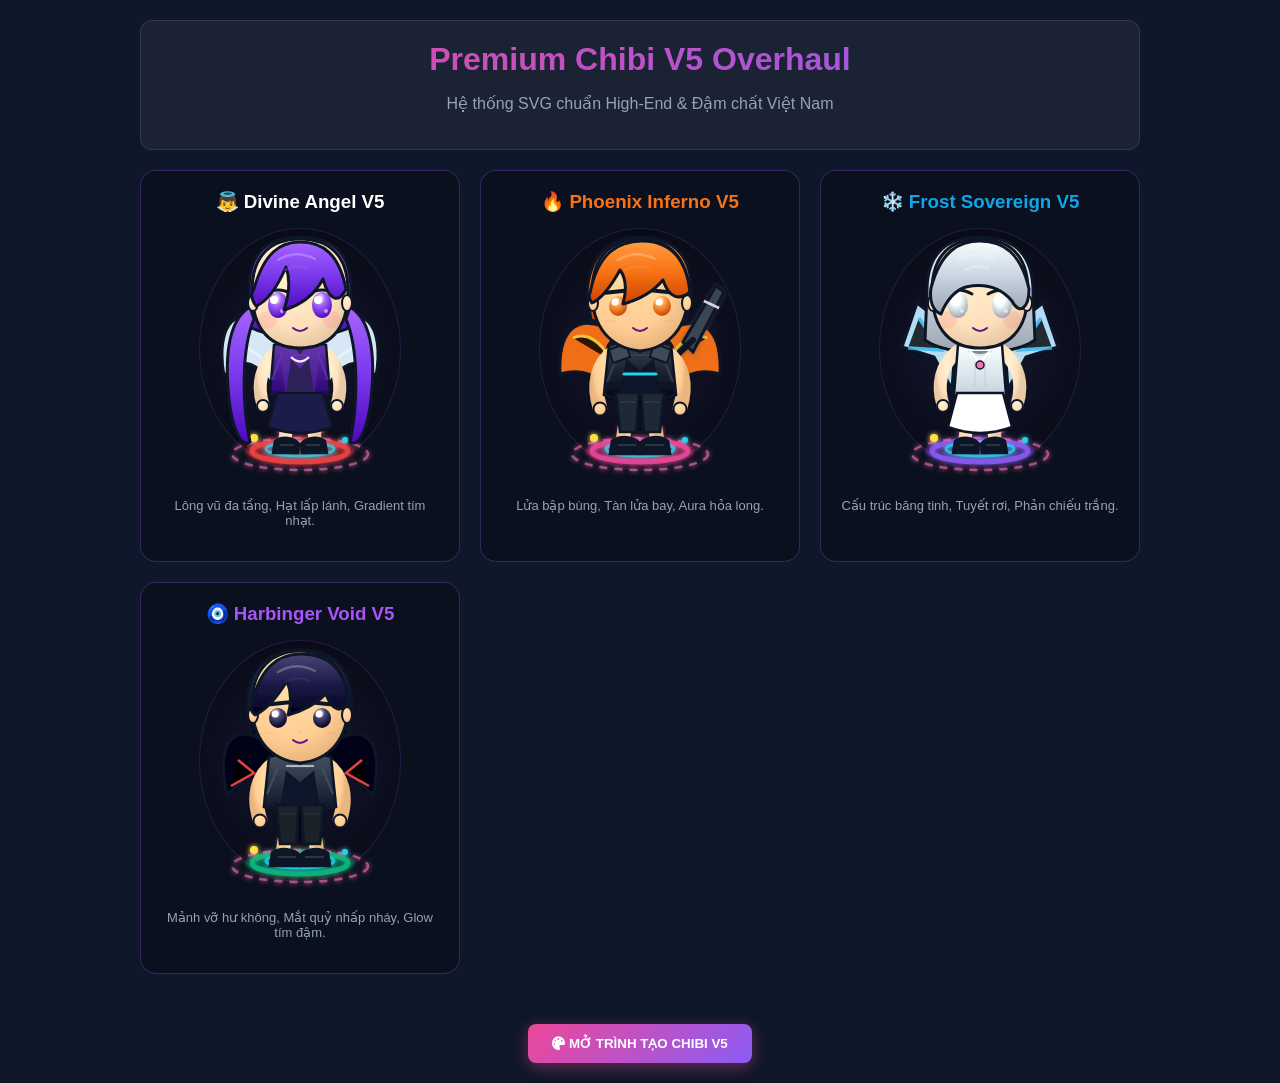
<file: chibi_v5_verification.html>
<!DOCTYPE html>
<html lang="vi">
<head>
    <meta charset="UTF-8">
    <meta name="viewport" content="width=device-width, initial-scale=1.0">
    <title>Chibi V5 Premium Verification</title>
    <link rel="stylesheet" href="https://cdnjs.cloudflare.com/ajax/libs/font-awesome/6.4.0/css/all.min.css">
    <style>
        body {
            margin: 0;
            padding: 20px;
            background: #0f172a;
            color: #fff;
            font-family: 'Segoe UI', Tahoma, Geneva, Verdana, sans-serif;
            display: flex;
            flex-direction: column;
            align-items: center;
        }
        .container {
            max-width: 1000px;
            width: 100%;
            display: flex;
            flex-direction: column;
            gap: 20px;
        }
        .header {
            text-align: center;
            padding: 20px;
            background: rgba(255,255,255,0.05);
            border-radius: 12px;
            border: 1px solid rgba(255,255,255,0.1);
        }
        h1 {
            margin: 0;
            background: linear-gradient(135deg, #ec4899, #8b5cf6);
            -webkit-background-clip: text;
            -webkit-text-fill-color: transparent;
            font-size: 32px;
        }
        .demo-grid {
            display: grid;
            grid-template-columns: repeat(auto-fit, minmax(280px, 1fr));
            gap: 20px;
        }
        .demo-card {
            background: rgba(0,0,0,0.3);
            border: 1px solid rgba(139, 92, 246, 0.3);
            border-radius: 16px;
            padding: 20px;
            display: flex;
            flex-direction: column;
            align-items: center;
            gap: 15px;
            transition: all 0.3s ease;
        }
        .demo-card:hover {
            transform: translateY(-5px);
            box-shadow: 0 10px 30px rgba(139, 92, 246, 0.2);
        }
        .chibi-wrapper {
            width: 200px;
            height: 240px;
            background: radial-gradient(circle, rgba(139, 92, 246, 0.1) 0%, rgba(0,0,0,0.5) 100%);
            border-radius: 50%;
            display: flex;
            align-items: center;
            justify-content: center;
            border: 1px solid rgba(139, 92, 246, 0.2);
        }
        .btn-main {
            background: linear-gradient(135deg, #ec4899, #8b5cf6);
            border: none;
            color: #fff;
            padding: 12px 24px;
            border-radius: 8px;
            font-weight: 800;
            cursor: pointer;
            transition: all 0.2s;
            box-shadow: 0 4px 15px rgba(236, 72, 153, 0.4);
        }
        .btn-main:hover {
            transform: scale(1.05);
            box-shadow: 0 6px 20px rgba(236, 72, 153, 0.6);
        }
        #chibi-builder-modal-overlay {
            z-index: 99999 !important;
        }
    </style>
</head>
<body>
    <div class="container">
        <div class="header">
            <h1>Premium Chibi V5 Overhaul</h1>
            <p style="color: #94a3b8;">Hệ thống SVG chuẩn High-End & Đậm chất Việt Nam</p>
        </div>

        <div class="demo-grid">
            <!-- Divine Angel V5 -->
            <div class="demo-card">
                <h3 style="margin:0; color:#fff;">👼 Divine Angel V5</h3>
                <div class="chibi-wrapper" id="preview-angel"></div>
                <p style="font-size: 13px; color: #94a3b8; text-align:center;">Lông vũ đa tầng, Hạt lấp lánh, Gradient tím nhạt.</p>
            </div>

            <!-- Phoenix Inferno V5 -->
            <div class="demo-card">
                <h3 style="margin:0; color:#f97316;">🔥 Phoenix Inferno V5</h3>
                <div class="chibi-wrapper" id="preview-phoenix"></div>
                <p style="font-size: 13px; color: #94a3b8; text-align:center;">Lửa bập bùng, Tàn lửa bay, Aura hỏa long.</p>
            </div>

            <!-- Frost Sovereign V5 -->
            <div class="demo-card">
                <h3 style="margin:0; color:#0ea5e9;">❄️ Frost Sovereign V5</h3>
                <div class="chibi-wrapper" id="preview-frost"></div>
                <p style="font-size: 13px; color: #94a3b8; text-align:center;">Cấu trúc băng tinh, Tuyết rơi, Phản chiếu trắng.</p>
            </div>

            <!-- Harbinger Void V5 -->
            <div class="demo-card">
                <h3 style="margin:0; color:#a855f7;">🧿 Harbinger Void V5</h3>
                <div class="chibi-wrapper" id="preview-void"></div>
                <p style="font-size: 13px; color: #94a3b8; text-align:center;">Mảnh vỡ hư không, Mắt quỷ nhấp nháy, Glow tím đậm.</p>
            </div>
        </div>

        <div style="text-align: center; margin-top: 30px;">
            <button class="btn-main" onclick="ChibiModule.openBuilder()">
                <i class="fa-solid fa-palette"></i> MỞ TRÌNH TẠO CHIBI V5
            </button>
        </div>
    </div>

    <!-- Mock Auth & Utils for testing -->
    <script>
        const Auth = {
            currentUser: { username: 'admin', profile: {} },
            currentUserKey: 'current_user'
        };
        const Utils = {
            showToast: (msg) => console.log('TOAST:', msg),
            storage: { set: (k, v) => console.log('STORAGE SAVE:', k, v) }
        };
    </script>
    
    <script src="js/chibi.js"></script>
    
    <script>
        window.addEventListener('load', () => {
            // Divine Angel
            document.getElementById('preview-angel').innerHTML = ChibiModule.renderChibiSVG({
                gender: 'nữ', skinColor: '#ffe0bd', hairStyle: 3, hairColor: '#7c3aed',
                topStyle: 4, topColor: '#4c1d95', bottomStyle: 2, bottomColor: '#1e1b4b',
                shoeStyle: 2, wing: 1, aura: 2
            }, true, 100);

            // Phoenix Inferno
            document.getElementById('preview-phoenix').innerHTML = ChibiModule.renderChibiSVG({
                gender: 'nam', skinColor: '#ffcd94', hairStyle: 2, hairColor: '#f97316',
                topStyle: 3, topColor: '#1e2937', bottomStyle: 6, bottomColor: '#1f2937',
                shoeStyle: 3, gear: 1, wing: 5, aura: 3
            }, true, 100);

            // Frost Sovereign
            document.getElementById('preview-frost').innerHTML = ChibiModule.renderChibiSVG({
                gender: 'nữ', skinColor: '#ffe0bd', hairStyle: 5, hairColor: '#cbd5e1',
                topStyle: 1, topColor: '#e0f2fe', bottomStyle: 2, bottomColor: '#ffffff',
                shoeStyle: 4, wing: 7, aura: 1
            }, true, 100);

            // Harbinger Void
            document.getElementById('preview-void').innerHTML = ChibiModule.renderChibiSVG({
                gender: 'nam', skinColor: '#ffcd94', hairStyle: 6, hairColor: '#1e1b4b',
                topStyle: 5, topColor: '#2d3748', bottomStyle: 6, bottomColor: '#1a202c',
                shoeStyle: 5, wing: 6, aura: 4
            }, true, 100);
        });
    </script>
</body>
</html>
</file>
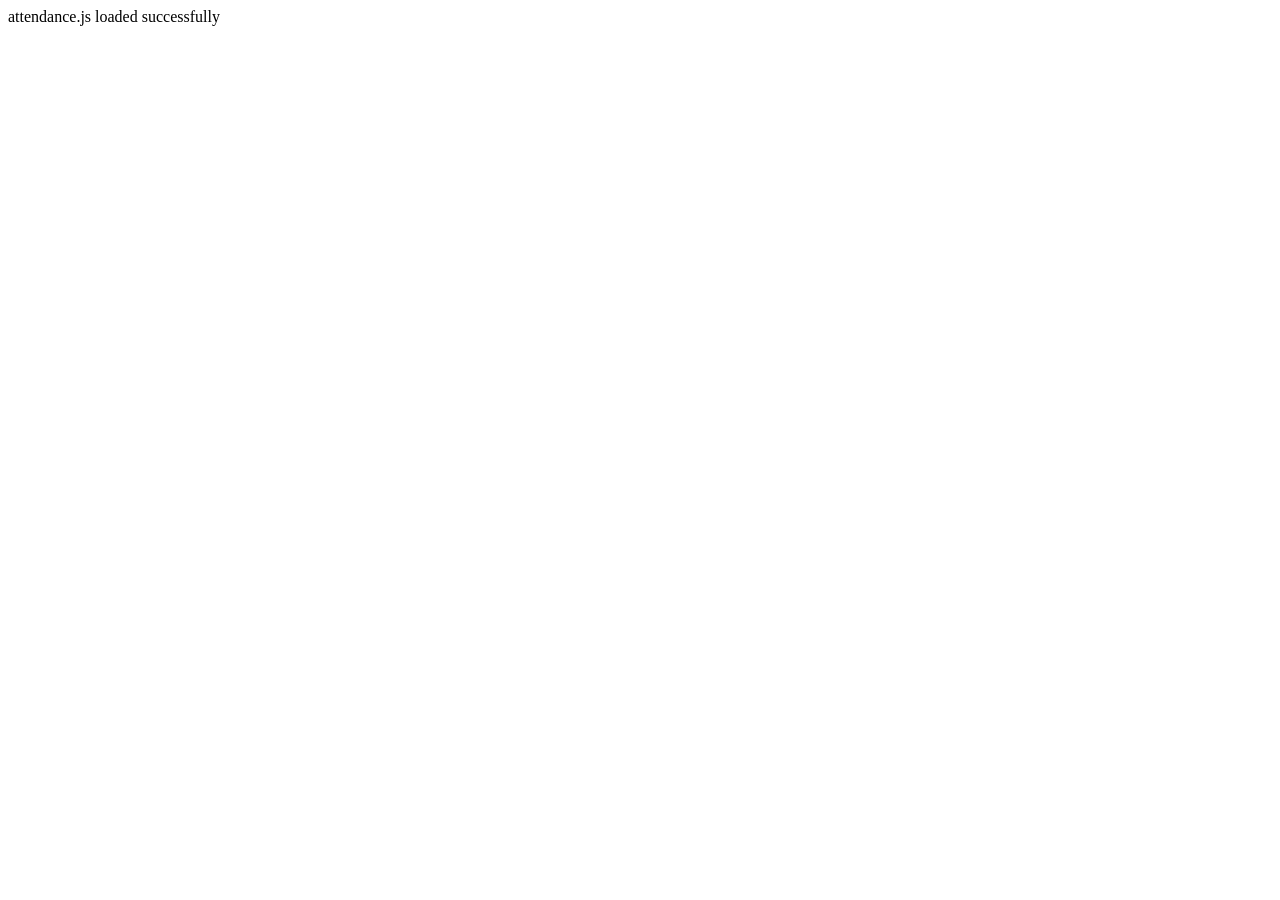
<file: test_attendance.html>
<!DOCTYPE html>
<html>
<head>
    <title>Test</title>
</head>
<body>
    <script>
        window.onerror = function(msg, url, lineNo, columnNo, error) {
            console.log('Error:', msg, 'Line:', lineNo);
            const errDiv = document.createElement('div');
            errDiv.textContent = 'Error: ' + msg + ' at line ' + lineNo;
            document.body.appendChild(errDiv);
            return false;
        };
    </script>
    <script src="js/attendance.js"></script>
    <script>
        console.log("attendance.js loaded successfully");
        const successDiv = document.createElement('div');
        successDiv.textContent = 'attendance.js loaded successfully';
        document.body.appendChild(successDiv);
    </script>
</body>
</html>
</file>
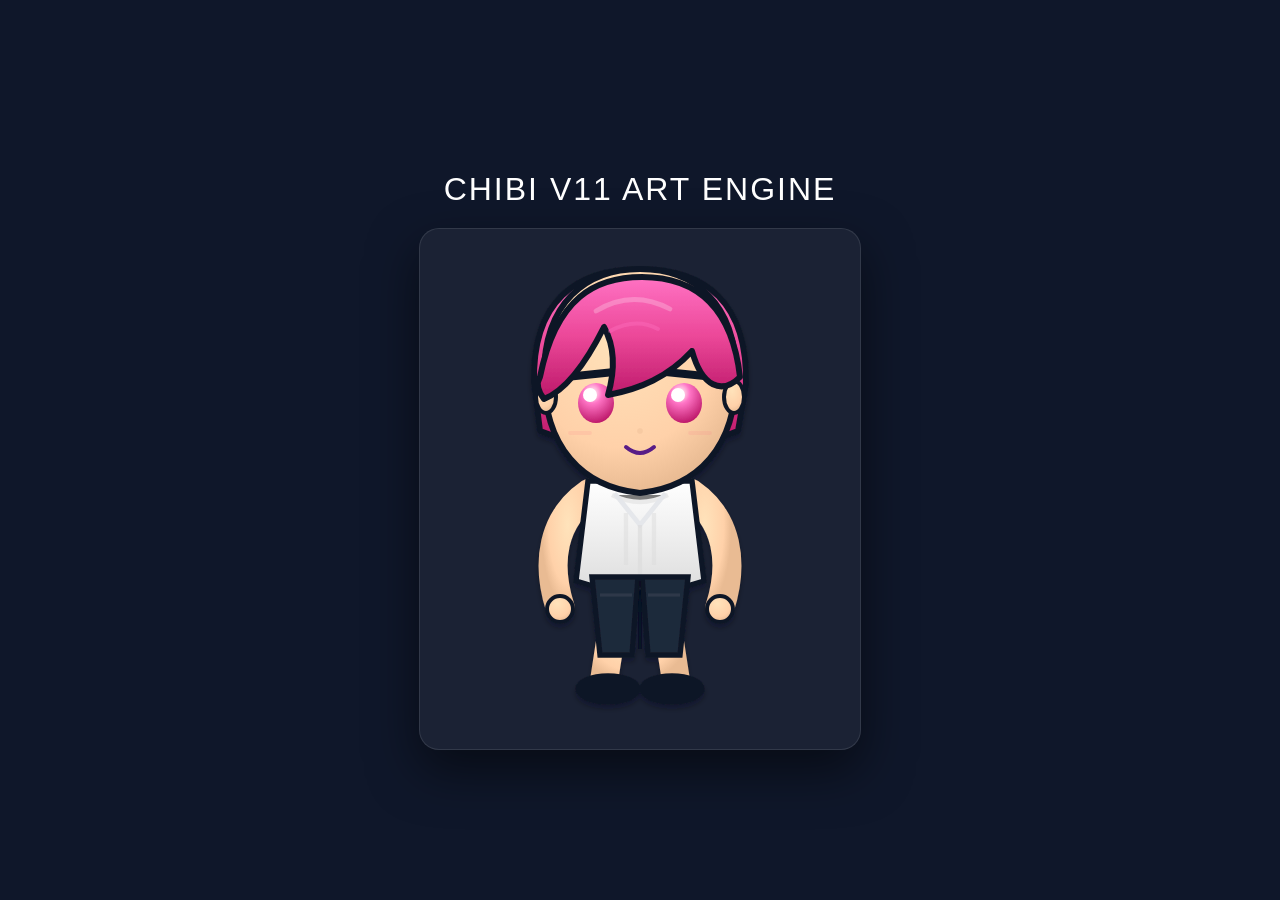
<file: v11_test.html>
<!DOCTYPE html>
<html>
<head>
    <title>Chibi V11 High-Fidelity Test</title>
    <style>
        body { background: #0f172a; color: white; display: flex; flex-direction: column; align-items: center; justify-content: center; height: 100vh; margin: 0; font-family: sans-serif; }
        .container { width: 400px; height: 480px; background: rgba(255,255,255,0.05); border-radius: 20px; border: 1px solid rgba(255,255,255,0.1); padding: 20px; box-shadow: 0 20px 50px rgba(0,0,0,0.5); }
        h1 { margin-bottom: 20px; font-weight: 300; letter-spacing: 2px; }
    </style>
</head>
<body>
    <h1>CHIBI V11 ART ENGINE</h1>
    <div class="container" id="chibi-container"></div>

    <script src="js/chibi.js"></script>
    <script>
        document.addEventListener('DOMContentLoaded', () => {
            const config = {
                skinColor: "#ffd1a9",
                hairColor: "#ec4899",
                hairStyle: 1, // Spiky
                eyeStyle: 0,
                topColor: "#ffffff",
                bottomColor: "#1e293b"
            };
            const svg = ChibiModule.render(config, true);
            document.getElementById('chibi-container').innerHTML = svg;
        });
    </script>
</body>
</html>
</file>
